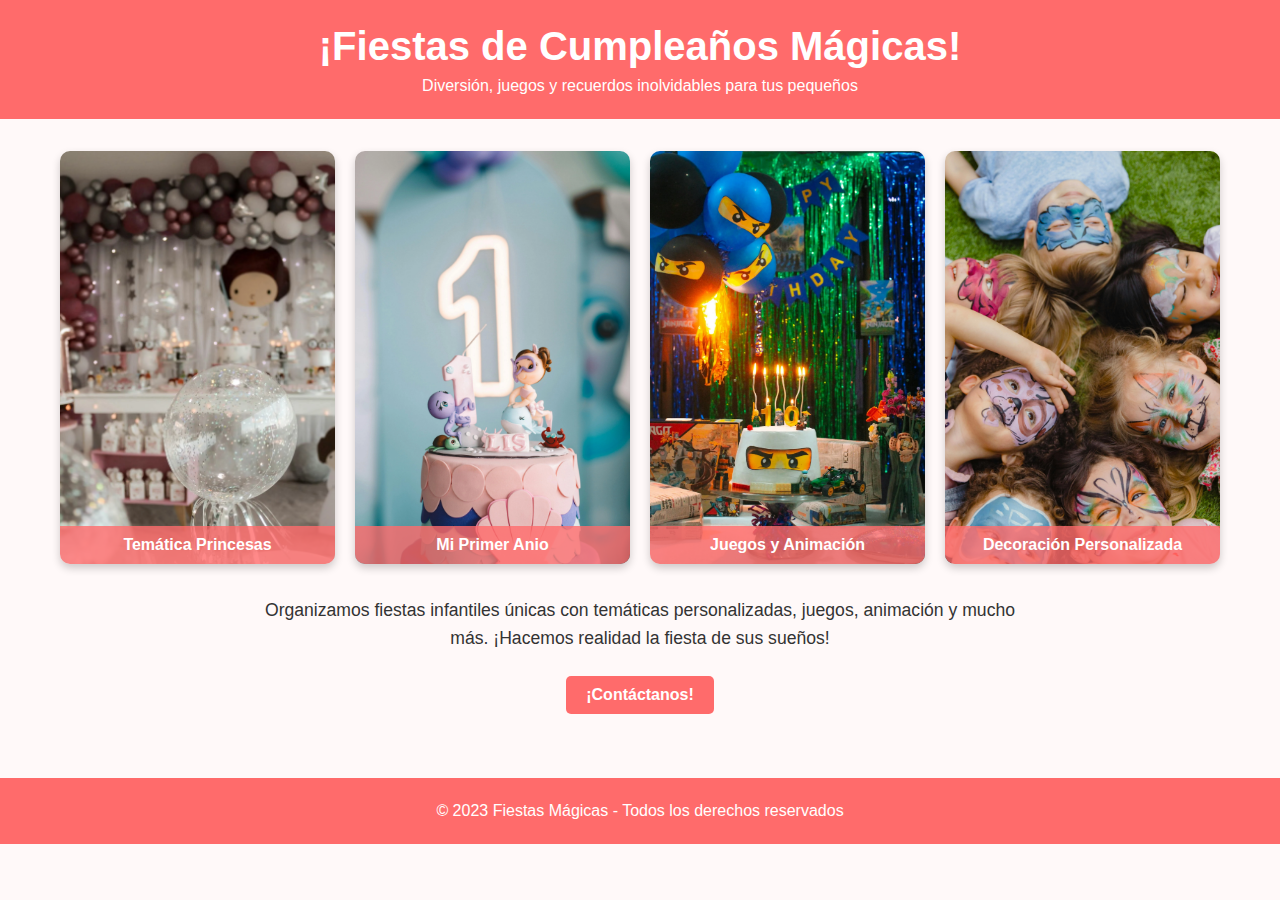
<file: index.html>
<!DOCTYPE html>
<html lang="es">
<head>
    <meta charset="UTF-8">
    <meta name="viewport" content="width=device-width, initial-scale=1.0">
    <title>Fotos de Cumpleaños</title>
    <!-- Bootstrap CSS -->
    <!--<link href="https://cdn.jsdelivr.net/npm/bootstrap@5.3.0/dist/css/bootstrap.min.css" rel="stylesheet"> -->
    <link href="api.css" rel="stylesheet">   
</head>
<body>
    <header>
        <h1>¡Fiestas de Cumpleaños Mágicas!</h1>
        <p>Diversión, juegos y recuerdos inolvidables para tus pequeños</p>
    </header>

    <div class="grid-container">
        <div class="grid-item">
            <img src="src/static/tp_des_web_portada_0.webp" alt="Fiesta temática princesas">
            <div class="overlay">Temática Princesas</div>
        </div>
        <div class="grid-item">
            <img src="src/static/tp_desweb_portada_1.webp" alt="Fiesta temática superhéroes">
            <div class="overlay">Mi Primer Anio</div>
        </div>
        <div class="grid-item">
            <img src="src/static/tp_desweb_portada_2.webp" alt="Juegos infantiles">
            <div class="overlay">Juegos y Animación</div>
        </div>
        <div class="grid-item">
            <img src="src/static/tp_desweb_portada_3.webp" alt="Decoración personalizada">
            <div class="overlay">Decoración Personalizada</div>
        </div>
    </div>

    <div class="description">
        <p>Organizamos fiestas infantiles únicas con temáticas personalizadas, juegos, animación y mucho más. ¡Hacemos realidad la fiesta de sus sueños!</p>
        <a href="#" class="btn">¡Contáctanos!</a>
    </div>

    <footer>
        <p>© 2023 Fiestas Mágicas - Todos los derechos reservados</p>
    </footer>
</body>
</html>
</file>
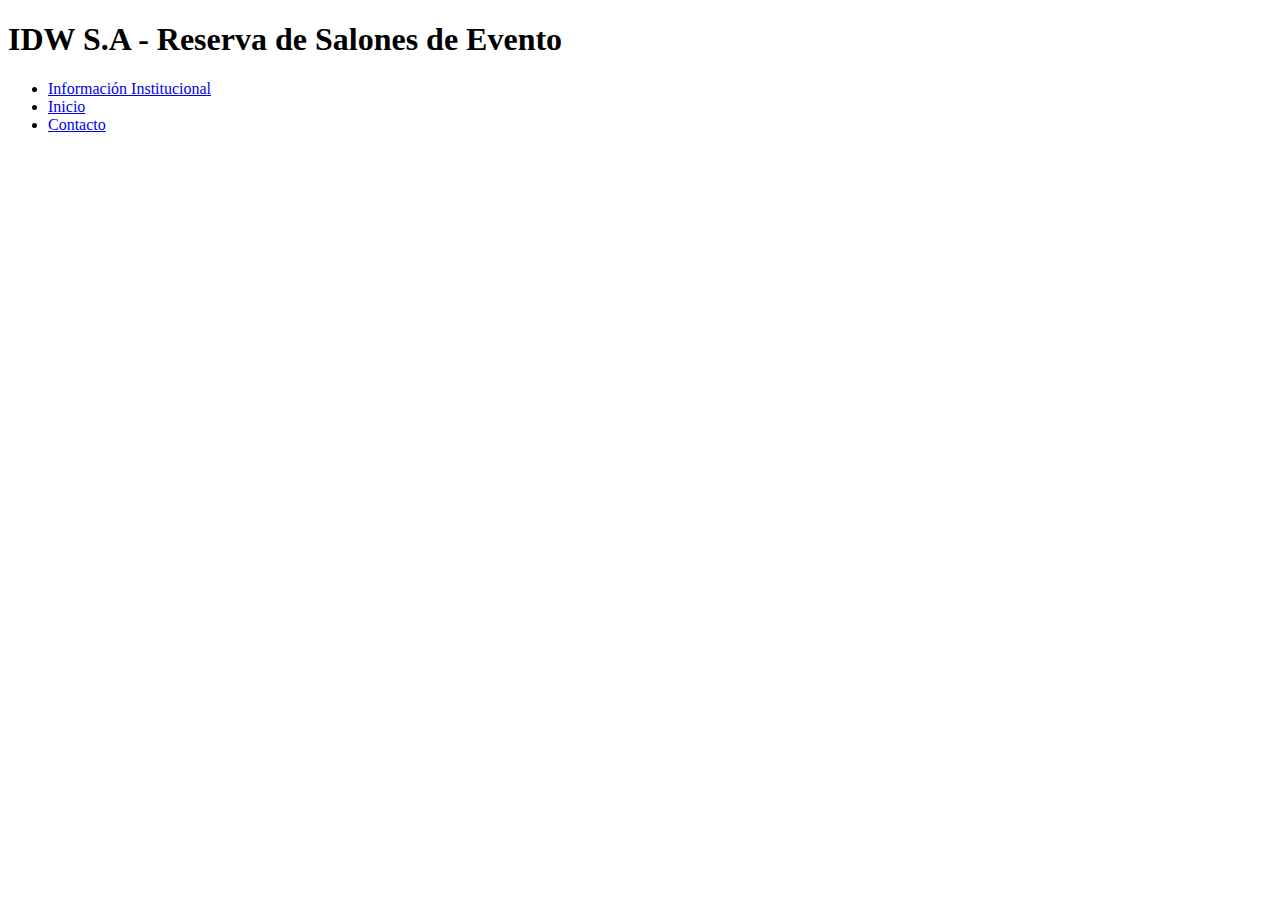
<file: Eventos_infantiles/index.html>
<!DOCTYPE html>
<html lang="en">
<head>
    <meta charset="UTF-8">
    <meta name="viewport" content="width=device-width, initial-scale=1.0">
    <title>Document</title>
</head>
<body>
    <header>
        <h1>IDW S.A - Reserva de Salones de Evento</h1> 
        <ul>
            <li><a href="institucional.html">Información Institucional</a></li>
            <li><a href="index.html">Inicio</a></li>
            <li><a href="contacto.html">Contacto</a></li>
        </ul>
    </header>

  
</body>
</html>
</file>
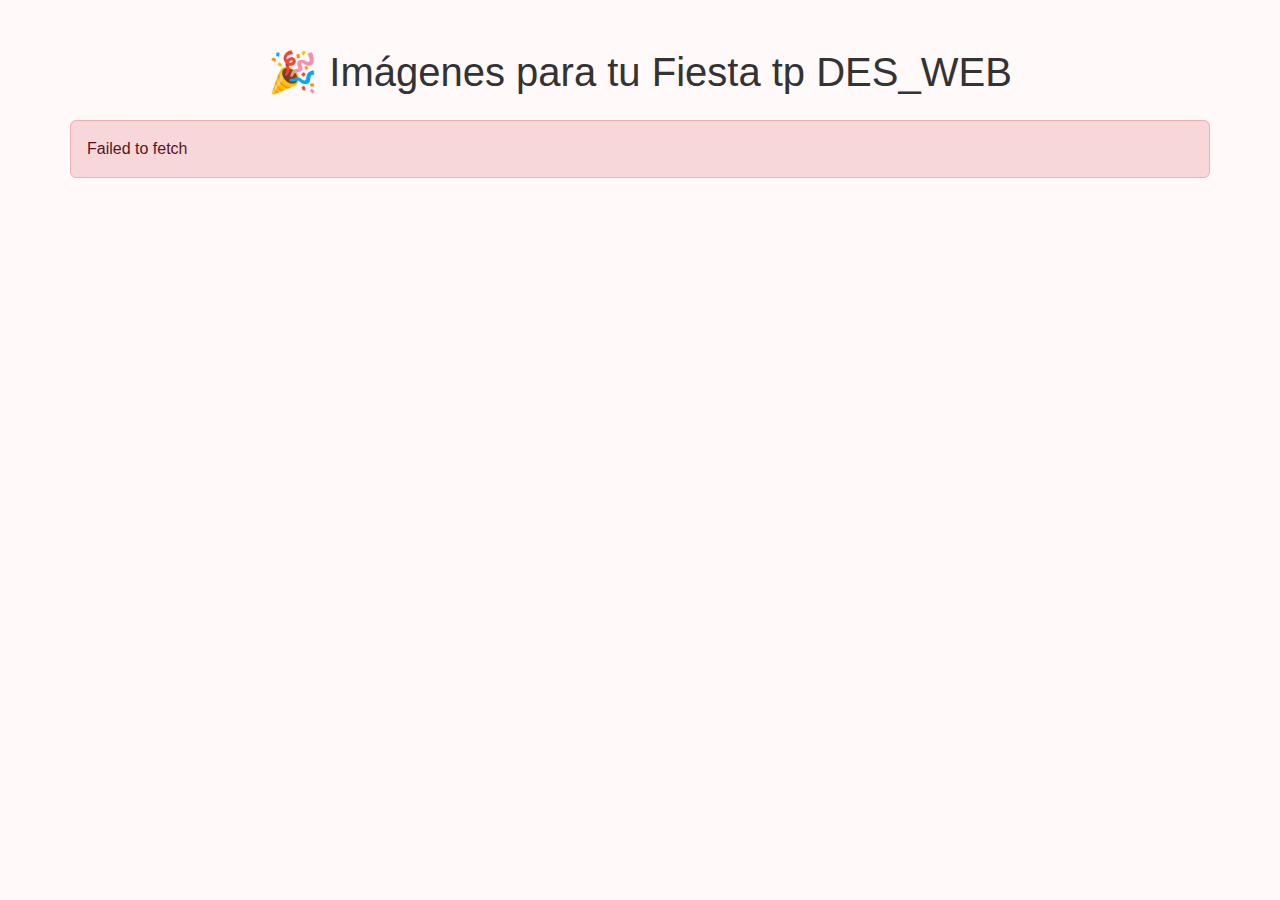
<file: api.html>
<!DOCTYPE html>
<html lang="es">
<head>
    <meta charset="UTF-8">
    <meta name="viewport" content="width=device-width, initial-scale=1.0">
    <title>Fotos de Cumpleaños</title>
    <!-- Bootstrap CSS -->
    <link href="https://cdn.jsdelivr.net/npm/bootstrap@5.3.0/dist/css/bootstrap.min.css" rel="stylesheet">
    <link href="api.css" rel="stylesheet">   
</head>
<body>
    <div class="container my-5">
        <h1 class="text-center mb-4">🎉 Imágenes para tu Fiesta tp DES_WEB</h1>
        <div class="row" id="imagenes-container">
            <!-- Las tarjetas se generarán aquí con JavaScript -->
        </div>
    </div>

    <!-- Bootstrap JS + Popper -->
    <script src="https://cdn.jsdelivr.net/npm/bootstrap@5.3.0/dist/js/bootstrap.bundle.min.js"></script>
    <!-- script -->
    <script src="api.js"></script>
</body>
</html>
</file>
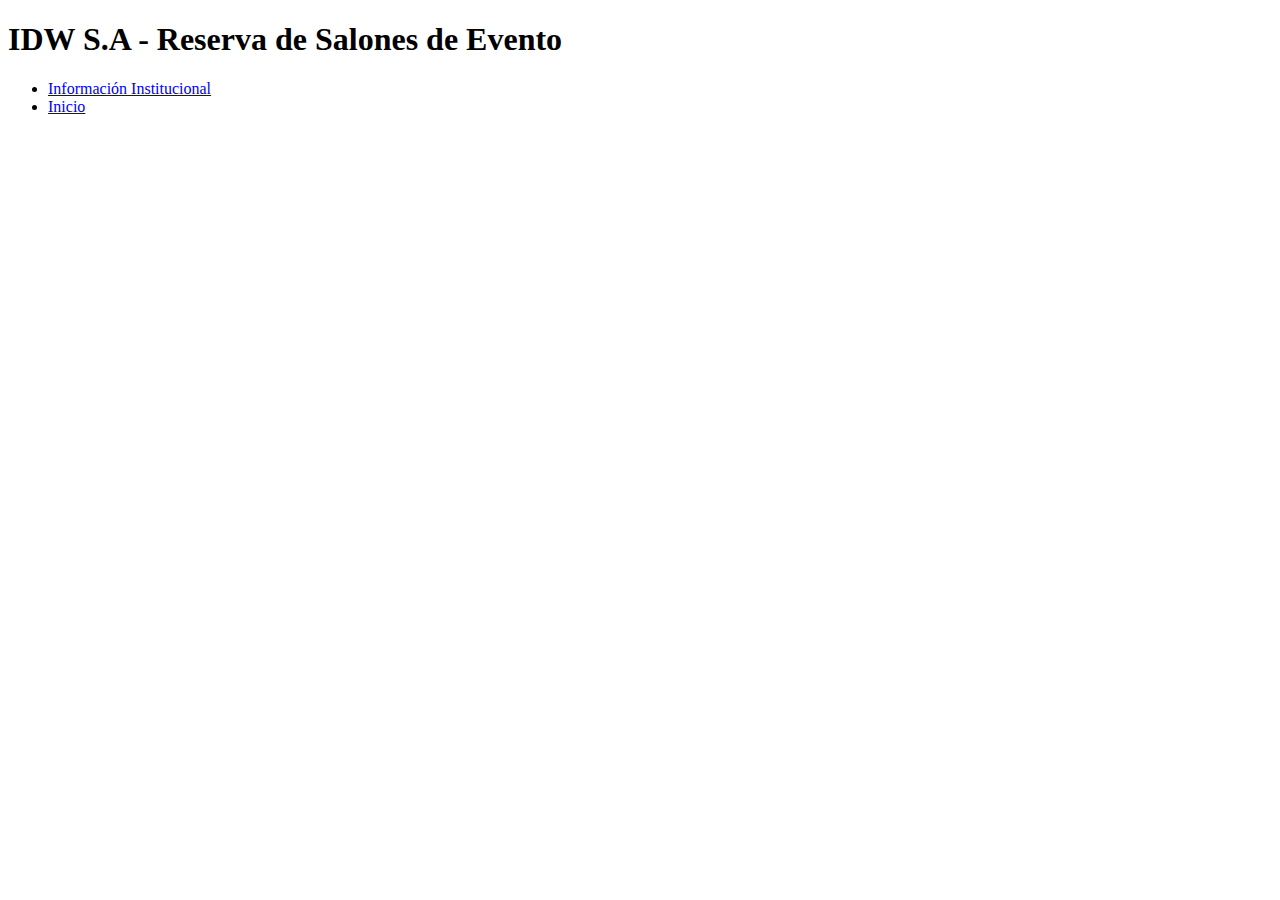
<file: Eventos_infantiles/contacto.html>
<!DOCTYPE html>
<html lang="en">
<head>
    <meta charset="UTF-8">
    <meta name="viewport" content="width=device-width, initial-scale=1.0">
    <title>Document</title>
</head>
<body>
    <header>
        <h1>IDW S.A - Reserva de Salones de Evento</h1> 
        <ul>
            <li><a href="institucional.html">Información Institucional</a></li>
            <li><a href="index.html">Inicio</a></li>
        </ul>
    </header>
    
   
</body>
</html>
</file>
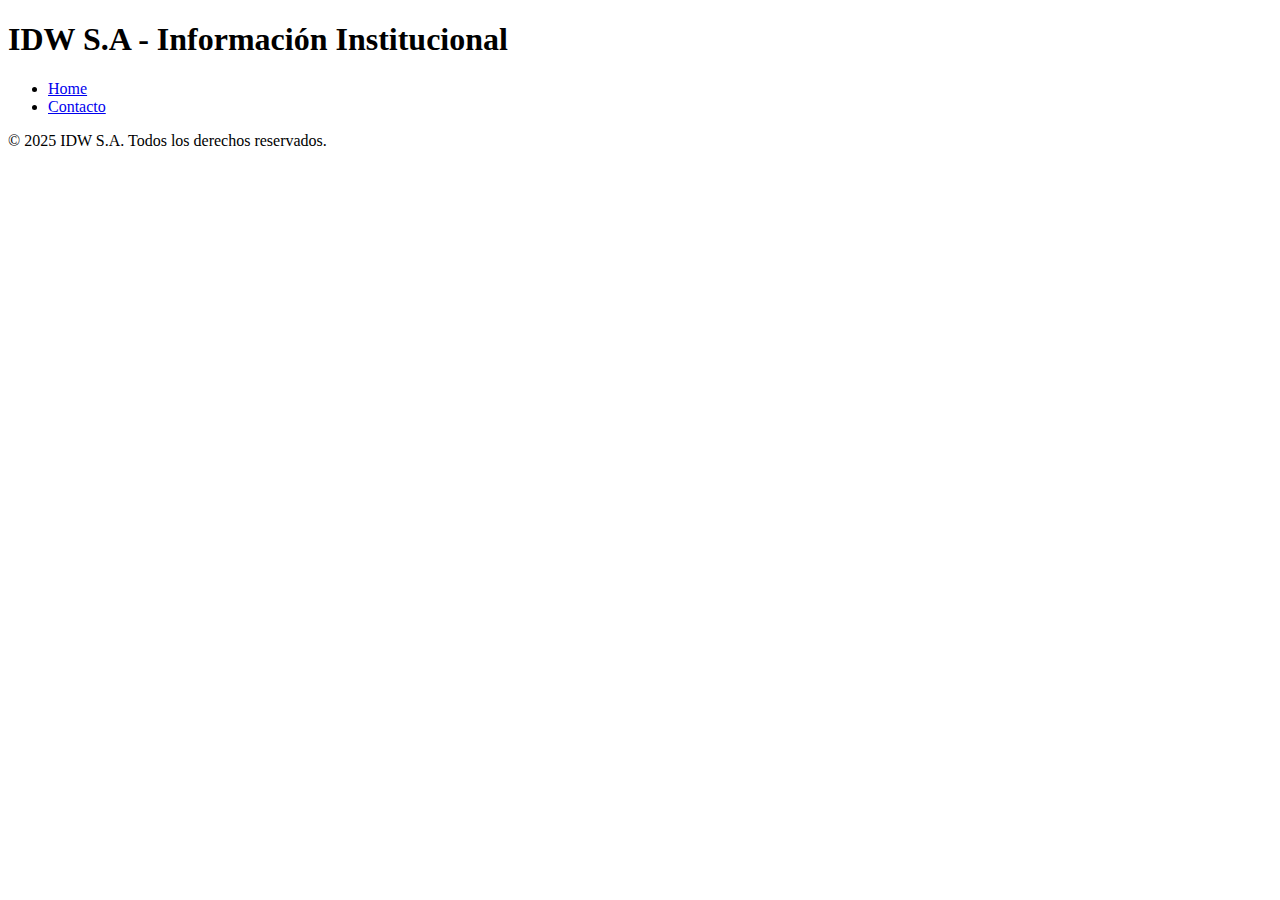
<file: Eventos_infantiles/institucional.html>
<!DOCTYPE html>
<html lang="es">
<head>
    <meta charset="UTF-8">
    <meta name="viewport" content="width=device-width, initial-scale=1.0">
    <title>Información Institucional - IDW S.A</title>
</head>
<body>
    <header>
        <h1>IDW S.A - Información Institucional</h1>
        <nav>
            <ul>
                <li><a href="index.html">Home</a></li>
                <li><a href="contacto.html">Contacto</a></li>
            </ul>
        </nav>
    </header>

    
    <footer>
        <p>&copy; 2025 IDW S.A. Todos los derechos reservados.</p>
    </footer>
</body>
</html>
</file>
<file: api.css>
.card-img-top {
    height: 200px;
    object-fit: cover;
}

* {
    
    margin: 0;
    padding: 0;
    box-sizing: border-box;
    font-family: 'Arial', sans-serif;
}

body {
    background-color: #fff9f9;
    color: #333;
}

/* Header */
header {
    background-color: #ff6b6b;
    color: white;
    text-align: center;
    padding: 1.5rem;
    margin-bottom: 2rem;
}

h1 {
    font-size: 2.5rem;
    margin-bottom: 0.5rem;
}

/* Grid de Imágenes */
.grid-container {
    display: grid;
    grid-template-columns: repeat(auto-fit, minmax(250px, 1fr));
    gap: 20px;
    padding: 0 20px;
    max-width: 1200px;
    margin: 0 auto;
}

.grid-item {
    position: relative;
    overflow: hidden;
    border-radius: 10px;
    box-shadow: 0 4px 8px rgba(0, 0, 0, 0.2);
    transition: transform 0.3s;
}

.grid-item:hover {
    transform: scale(1.05);
}

.grid-item img {
    width: 100%;
    height: 100%;
    object-fit: cover;
    display: block;
}

.grid-item .overlay {
    position: absolute;
    bottom: 0;
    left: 0;
    right: 0;
    background: rgba(255, 107, 107, 0.8);
    color: white;
    padding: 10px;
    text-align: center;
    font-weight: bold;
}

/* Texto descriptivo */
.description {
    text-align: center;
    padding: 2rem 20px;
    max-width: 800px;
    margin: 0 auto;
}

.description p {
    font-size: 1.1rem;
    line-height: 1.6;
    margin-bottom: 1.5rem;
}

.btn {
    display: inline-block;
    background-color: #ff6b6b;
    color: white;
    padding: 10px 20px;
    border-radius: 5px;
    text-decoration: none;
    font-weight: bold;
    transition: background 0.3s;
}

.btn:hover {
    background-color: #ff5252;
}

/* Footer */
footer {
    background-color: #ff6b6b;
    color: white;
    text-align: center;
    padding: 1.5rem;
    margin-top: 2rem;
}
</file>
